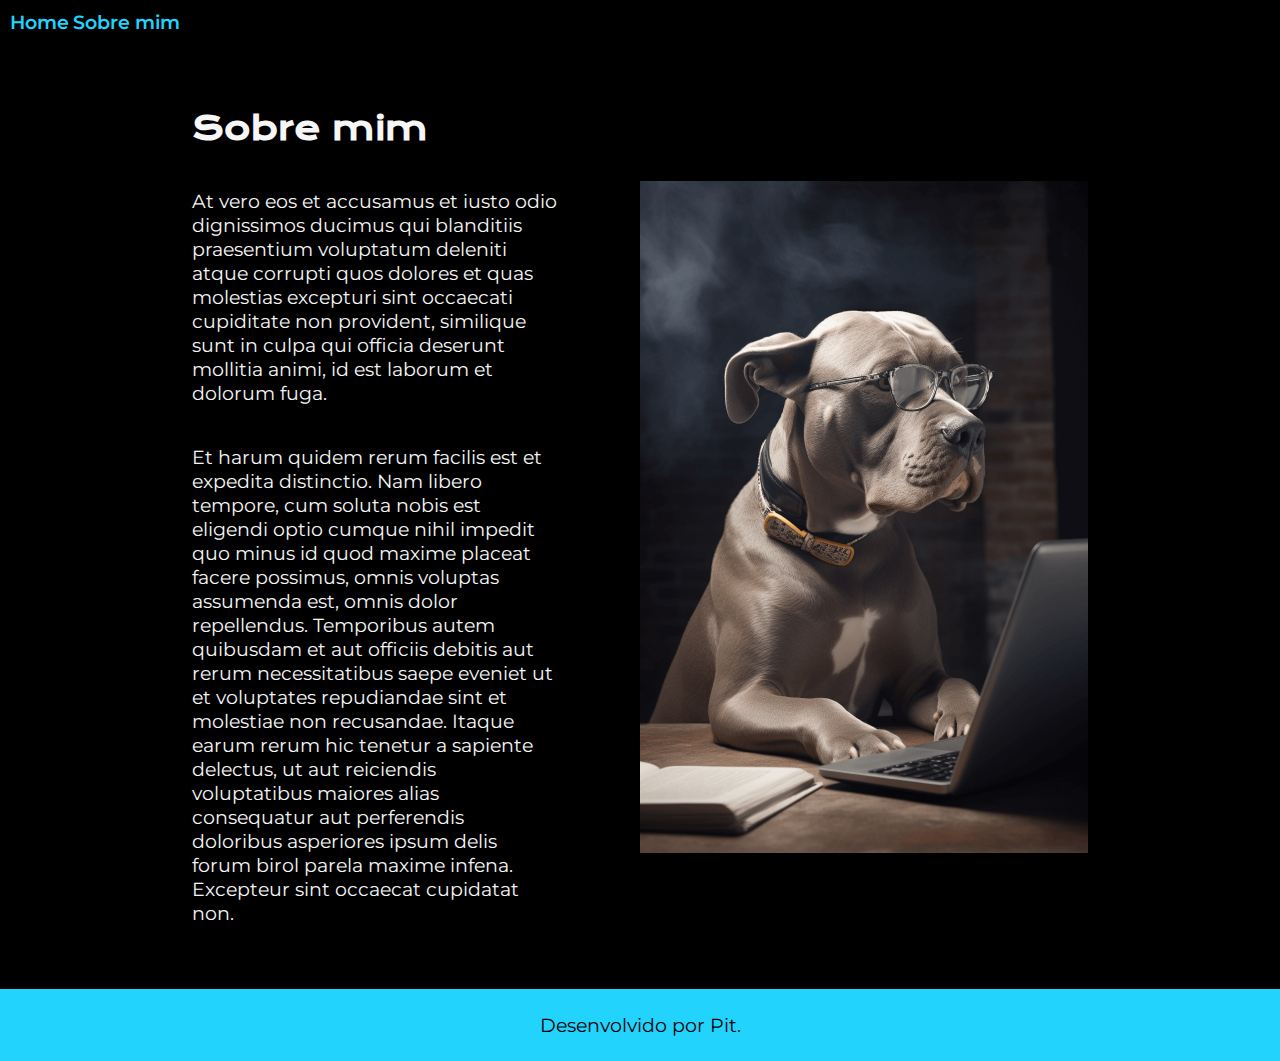
<file: about.html>
<!DOCTYPE html>
<html lang="pt-br">

<head>
    <meta charset="UTF-8">
    <meta http-equiv="X-UA-Compatible" content="IE=edge">
    <meta name="viewport" content="width=device-width, initial-scale=1.0">
    <title>Sobre mim</title>
    <link rel="stylesheet" href="./css/style.css">
</head>

<body>
    <header class="cabecalho">
        <nav class="cabecalho__menu">
            <a class="cabecalho__menu__link" href="index.html">Home</a>
            <a class="cabecalho__menu__link" href="about.html">Sobre mim</a>
        </nav>
    </header>

    <main class="apresentacao">
        <section class="apresentacao__conteudo">
            <h1 class="apresentacao__conteudo__titulo">Sobre mim</h1>
            <p class="apresentacao__conteudo__texto">At vero eos et accusamus et iusto odio dignissimos ducimus qui blanditiis praesentium voluptatum deleniti
                atque corrupti quos dolores et quas molestias excepturi sint occaecati cupiditate non provident,
                similique sunt in culpa qui officia deserunt mollitia animi, id est laborum et dolorum fuga.
            </p>
            <p class="apresentacao__conteudo__texto">
                Et harum quidem rerum facilis est et expedita distinctio. Nam libero tempore, cum soluta nobis est
                eligendi optio cumque nihil impedit quo minus id quod maxime placeat facere possimus, omnis voluptas
                assumenda est, omnis dolor repellendus. Temporibus autem quibusdam et aut officiis debitis aut rerum
                necessitatibus saepe eveniet ut et voluptates repudiandae sint et molestiae non recusandae. Itaque earum
                rerum hic tenetur a sapiente delectus, ut aut reiciendis voluptatibus maiores alias consequatur aut
                perferendis doloribus asperiores ipsum delis forum birol parela maxime infena. Excepteur sint occaecat
                cupidatat non.</p>
        </section>
        <img class="apresentacao__imagem" src="./assets/pit.png" alt="Foto do Pit programando">
    </main>

    <footer class="rodape">
        <p>Desenvolvido por Pit.</p>
    </footer>
</body>

</html>
</file>
<file: css/style.css>
@import url('https://fonts.googleapis.com/css2?family=Krona+One&family=Montserrat:wght@400;600&display=swap');

:root {
    --cor-primaria: #000000;
    --cor-secundaria: #F6F6F6;
    --cor-terciaria: #22D4FD;
    --cor-hover: #272727;

    --fonte-primaria: 'Krona One', sans-serif;
    --fonte-secundaria: 'Montserrat', sans-serif;
}

* {
    margin: 0;
    padding: 0;
}

body {
    box-sizing: border-box;
    background-color: var(--cor-primaria);
    color: var(--cor-secundaria);
}

.fa {
    color: var(--cor-terciaria);
    padding-top: 2px;
}

.cabecalho {
    display: flex;
    justify-content: space-between;
    align-items: center;
    padding: 10px;
}

nav ul {
    list-style: none;
    display: flex;
}

nav li {
    margin: 0 20px;
}

nav a {
    text-decoration: none;
    color: var(--cor-terciaria);
    font-family: var(--fonte-secundaria);
    font-size: 1.2rem;
    font-weight: 600;
}

nav a:hover {
    color: var(--cor-secundaria);
}


#logo img {
    width: 60px;
}

.apresentacao {
    padding: 5% 15%;
    display: flex;
    align-items: center;
    justify-content: space-between;
    gap: 82px;
}

.apresentacao__conteudo {
    width: 50%;
    display: flex;
    flex-direction: column;
    gap: 40px;
}

.apresentacao__conteudo__titulo {
    font-size: 2rem;
    font-family: var(--fonte-primaria);
}

.titulo-destaque {
    color: var(--cor-terciaria);
}

.apresentacao__conteudo__texto {
    font-size: 1.2rem;
    font-family: var(--fonte-secundaria);
}

.apresentacao__links {
    display: flex;
    flex-direction: column;
    justify-content: space-between;
    align-items: center;
    gap: 32px;
}

.apresentacao__links__subtitulo {
    font-family: var(--fonte-primaria);
    font-weight: 400;
    font-size: 1.2rem;
}

.apresentacao__links__navegacao {
    display: flex;
    justify-content: center;
    gap: 16px;
    border: 2px solid var(--cor-terciaria);
    width: 50%;
    text-align: center;
    border-radius: 8px;
    font-size: 1.2rem;
    font-weight: 600;
    padding: 21.5px 0;
    text-decoration: none;
    color: var(--cor-secundaria);
    font-family: var(--fonte-secundaria);
}

.apresentacao__links__link:hover {
    background-color: var(--cor-hover);
}

.apresentacao__imagem {
    width: 50%;
}

.rodape {
    color: var(--cor-primaria);
    background-color: var(--cor-terciaria);
    padding: 24px;
    text-align: center;
    font-family: var(--fonte-secundaria);
    font-size: 1.2rem;
    font-weight: 400;
}

@media (max-width: 1200px) {
    .cabecalho {
        padding: 10%;
    }

    .cabecalho__menu {
        justify-content: center;
    }

    .apresentacao {
        flex-direction: column-reverse;
        padding: 5%;
    }

    .apresentacao__conteudo {
        width: auto;
    }
}
</file>
